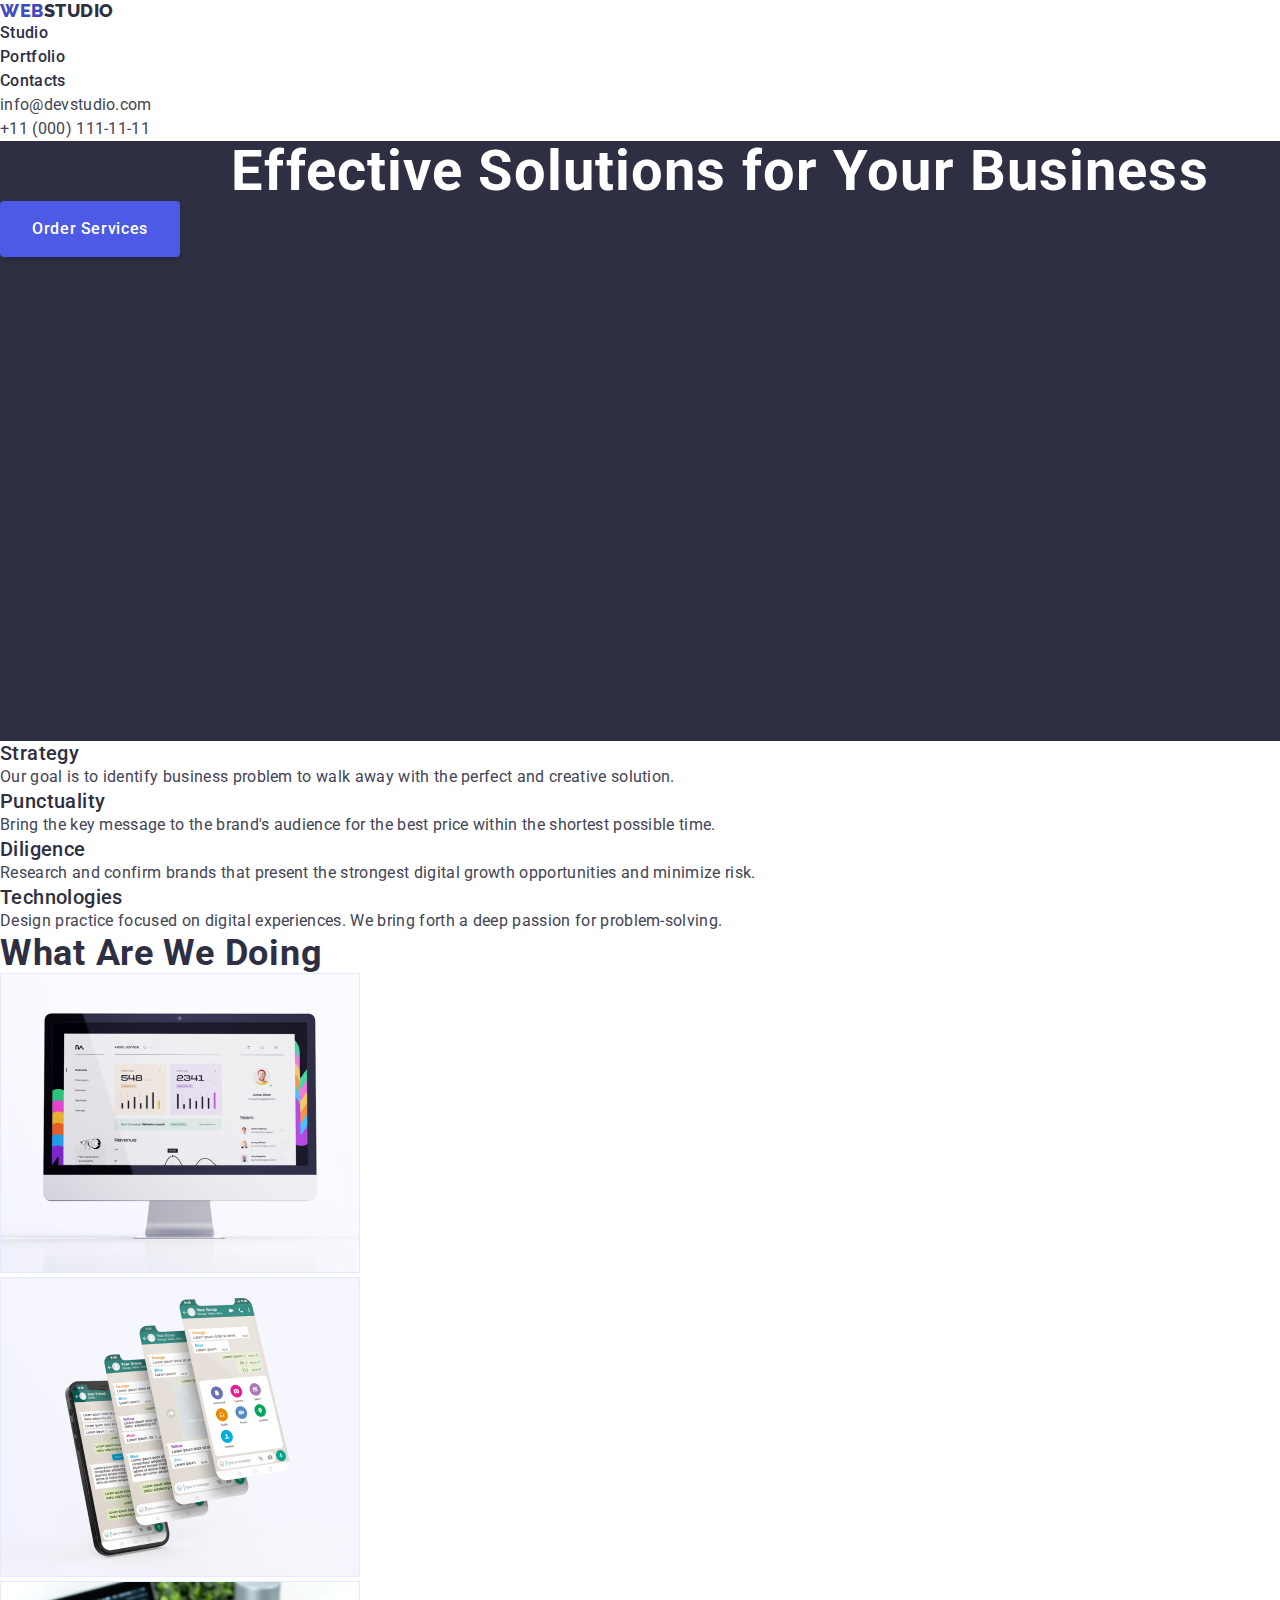
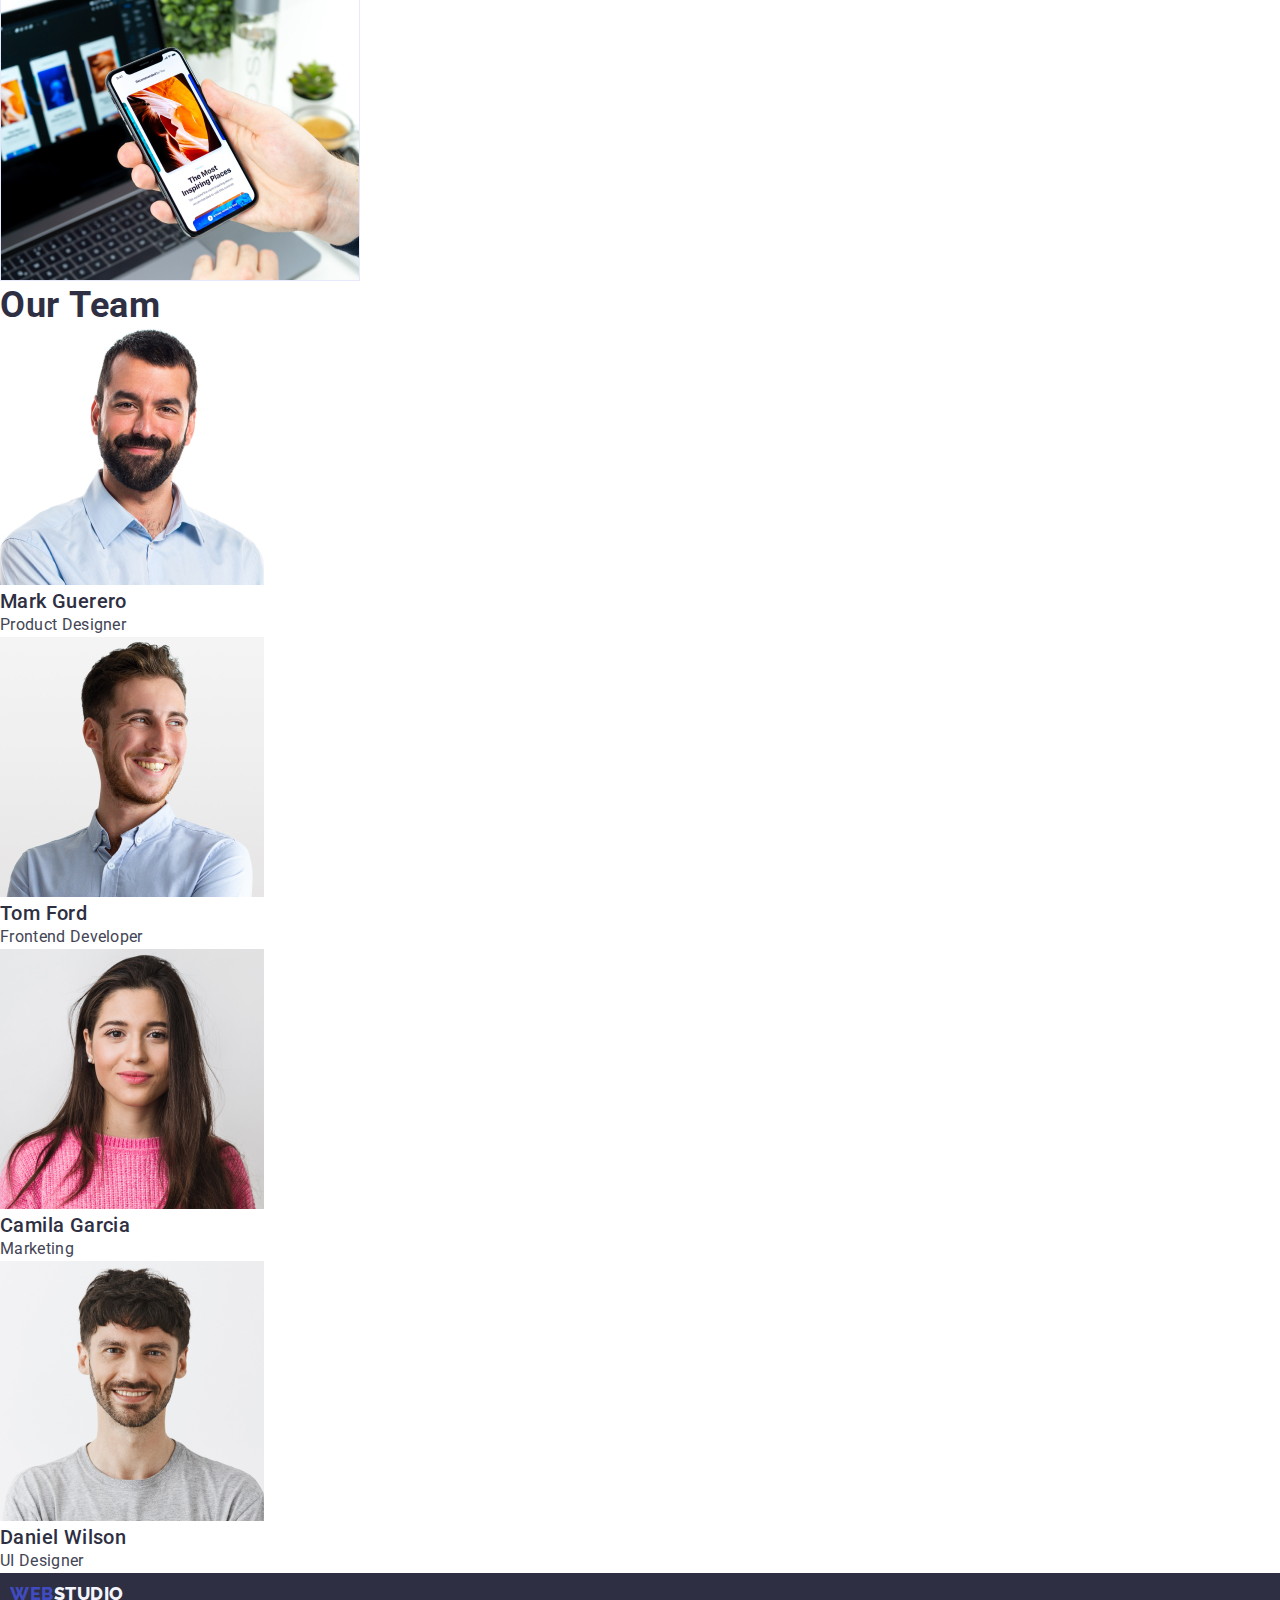
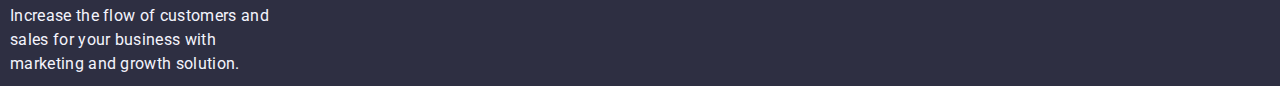
<file: index.html>
<!DOCTYPE html>
<html lang="en">
<head>
    <title>Web Studio</title>
    <meta charset="utf-8"/>
    <meta name="description" content="Your Business Solution"/>
    <meta name="viewport" content="width=device-width, initial-scale=1"/>
    <link rel="stylesheet" href="./css/style.css"/>
    <link rel="preconnect" href="https://fonts.googleapis.com"/>
    <link rel="preconnect" href="https://fonts.gstatic.com" crossorigin/>
    <link href="https://fonts.googleapis.com/css2?family=Raleway:wght@800&family=Roboto:wght@400;500;700&display=swap"
        rel="stylesheet"/>
    <link rel="stylesheet" href="https://cdnjs.cloudflare.com/ajax/libs/modern-normalize/2.0.0/modern-normalize.min.css"
        integrity="sha512-4xo8blKMVCiXpTaLzQSLSw3KFOVPWhm/TRtuPVc4WG6kUgjH6J03IBuG7JZPkcWMxJ5huwaBpOpnwYElP/m6wg=="
        crossorigin="anonymous" referrerpolicy="no-referrer"/>
</head>
<body>
    <!-- Header Section -->
    <header class="main-header">
        <a href="./index.html" class="main-header-logo">
            <span class="ocean">WEB</span>STUDIO
        </a>
        <nav>
            <ul class="main-header-menu">
                <li class="header-nav-list">
                    <a class="main-header-menu-item" href="./index.html">Studio</a>
                </li>
                <li class="header-nav-list">
                    <a class="main-header-menu-item" href="./portfolio.html">Portfolio</a>
                </li>
                <li class="header-nav-list">
                    <a class="main-header-menu-item" href="./index.html">Contacts</a>
                </li>
            </ul>
        </nav>
        <address class="address">
            <ul class="main-address">
                <li class="main-address-item">
                    <a class="main-address-link" href="mailto:info@devstudio.com">info@devstudio.com</a>
                </li>
                <li class="main-address-item">
                    <a class="main-address-link" href="tel:110001111111">+11 (000) 111-11-11</a>
                </li>
            </ul>
        </address>
    </header>
    <!-- Main Section -->
    <main>
        <section class="hero">
            <h1 class="hero-title">Effective Solutions for Your Business
            </h1>
            <button type="button" class="hero-button">Order Services
            </button>
        </section>
        <section class="features">
            <h2 hidden class="features-title">Features</h2>
            <ul class="features-menu">
                <li class="features-menu-item">
                    <h3 class="features-menu-title">Strategy</h3>
                    <p class="features-menu-description">Our goal is to identify business problem to walk away with the perfect and creative solution.
                    </p>
                </li>
                <li class="features-menu-item">
                    <h3 class="features-menu-title">Punctuality</h3>
                    <p class="features-menu-description">Bring the key message to the brand's audience for the best price within the shortest possible time.
                    </p>
                </li>
                <li class="features-menu-item">
                    <h3 class="features-menu-title">Diligence</h3>
                    <p class="features-menu-description">Research and confirm brands that present the strongest digital growth opportunities and minimize risk.
                    </p>
                </li>
                <li class="features-menu-item">
                    <h3 class="features-menu-title">Technologies</h3>
                    <p class="features-menu-description">Design practice focused on digital experiences. We bring forth a deep passion for problem-solving.
                    </p>
                </li>
            </ul>
        </section>
        <section class="gadgets">
            <h2 class="gadgets-title">What are we doing</h2>
            <ul>
                <li class="gadgets-images">
                    <img src="images/img201.jpg" alt="graph" width="360">
                </li>
                <li class="gadgets-images">
                    <img src="images/img202.jpg" alt="phone-screens" width="360">
                </li>
                <li class="gadgets-images">
                    <img src="images/img203.jpg" alt="phone-and-laptop" width="360">
                </li>
            </ul>
        </section>
        <section class="team">
            <h2 class="team-title">Our Team</h2>
            <ul>
                <li class="team-item">
                    <img src="images/img301.jpg" alt="mark2">
                    <h3 class="team-item-name">Mark Guerero</h3>
                    <p class="team-item-title">Product Designer</p>
                </li>
                <li class="team-item">
                    <img src="images/img302.jpg" alt="tom">
                    <h3 class="team-item-name">Tom Ford</h3>
                    <p class="team-item-title">Frontend Developer</p>
                </li>
                <li class="team-item">
                    <img src="images/img303.jpg" alt="camila">
                    <h3 class="team-item-name">Camila Garcia</h3>
                    <p class="team-item-title">Marketing</p>
                </li>
                <li class="team-item">
                    <img src="images/img304.jpg" alt="daniel1">
                    <h3 class="team-item-name">Daniel Wilson</h3>
                    <p class="team-item-title">UI Designer</p>
                </li>
            </ul>
        </section>
    </main>
    <!-- Footer Section -->
    <footer class="footer">
        <a href="./index.html" class="footer-logo">
            <span class="ocean">WEB</span>STUDIO
        </a>
        <p class="footer-caption">Increase the flow of customers and<br>sales for your business with<br>marketing and growth
            solution.
        </p>
    </footer>
</body>
</html>
</file>
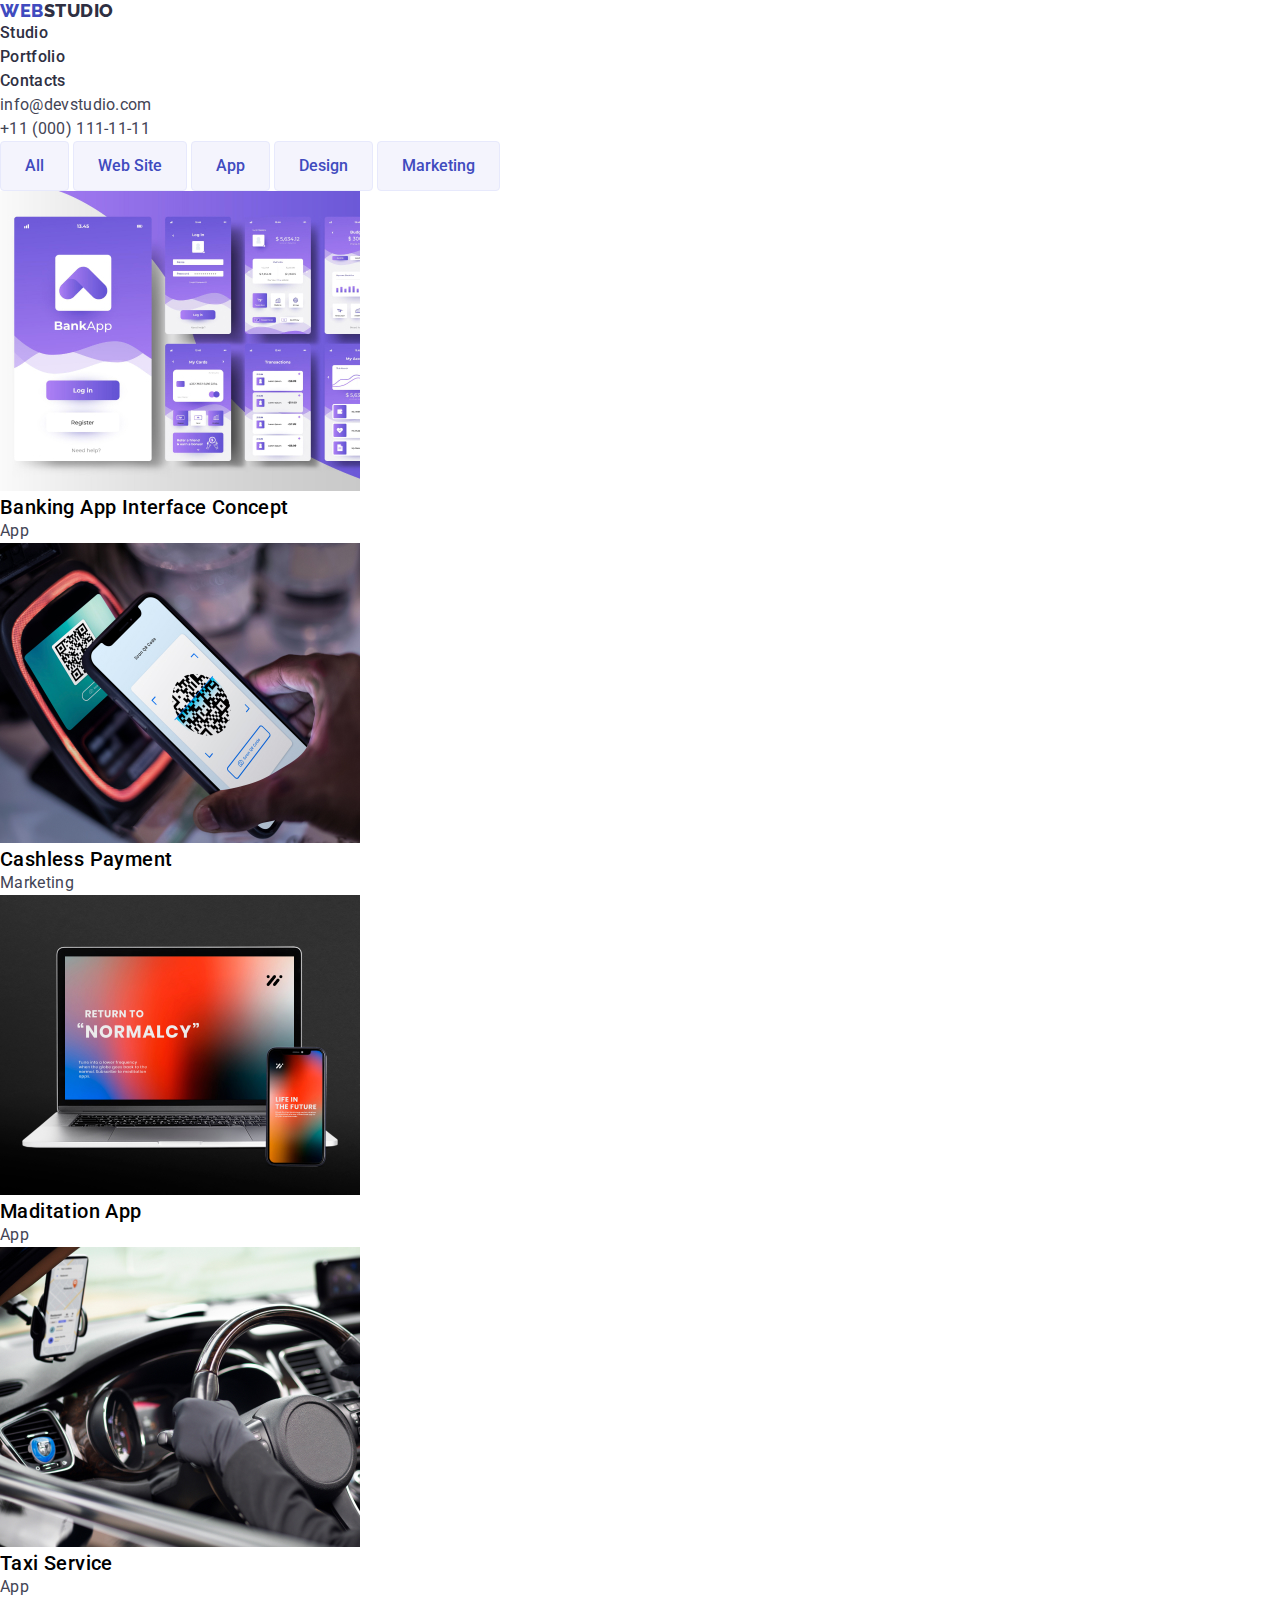
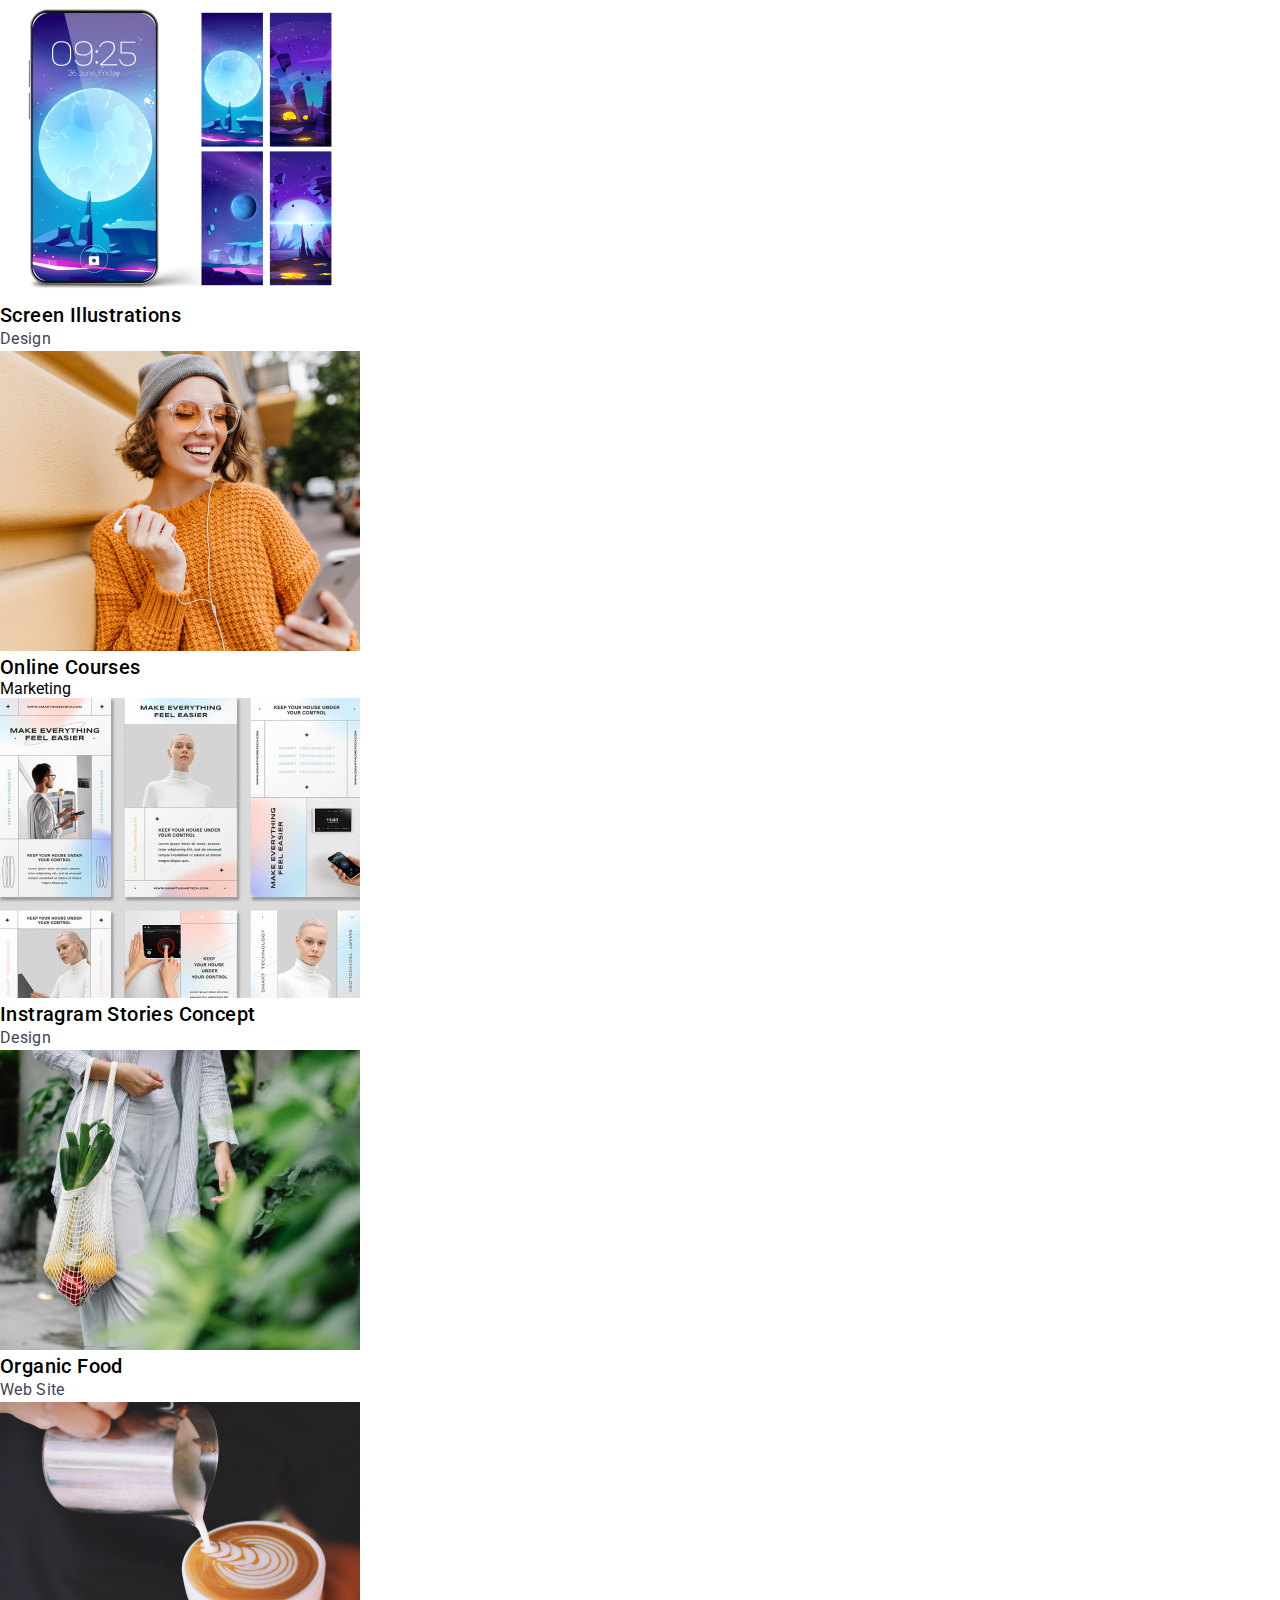
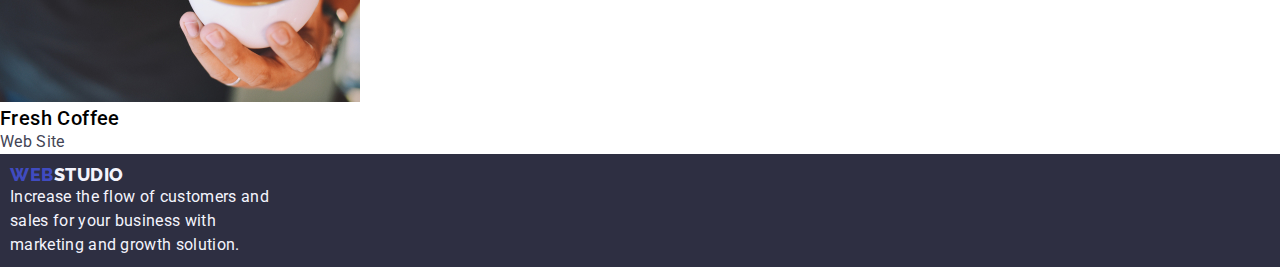
<file: portfolio.html>
<!DOCTYPE html>
<html lang="en">
<head>
    <title>Web Studio</title>
    <meta charset="utf-8"/>
    <meta name="description" content="Your Business Solution" />
    <meta name="viewport" content="width=device-width, initial-scale=1">
    <link rel="stylesheet" href="./css/portfolio.css">
    <link rel="preconnect" href="https://fonts.googleapis.com">
    <link rel="preconnect" href="https://fonts.gstatic.com" crossorigin>
    <link href="https://fonts.googleapis.com/css2?family=Raleway:wght@800&family=Roboto:wght@400;500;700&display=swap"
        rel="stylesheet">
    <link rel="stylesheet" href="https://cdnjs.cloudflare.com/ajax/libs/modern-normalize/2.0.0/modern-normalize.min.css"
        integrity="sha512-4xo8blKMVCiXpTaLzQSLSw3KFOVPWhm/TRtuPVc4WG6kUgjH6J03IBuG7JZPkcWMxJ5huwaBpOpnwYElP/m6wg=="
        crossorigin="anonymous" referrerpolicy="no-referrer">
</head>
<body data-loom-blur-type-mv3="NONE">
    <!-- Header Section -->
    <header class="main-header">
        <a href="./index.html" class="main-header-logo">
            <span class="ocean">WEB</span>STUDIO
        </a>
        <nav>
            <ul class="main-header-menu">
                <li class="header-nav-list">
                    <a class="main-header-menu-item" href="./index.html">studio</a>
                </li>
                <li class="header-nav-list">
                    <a class="main-header-menu-item" href="./portfolio.html">portfolio</a>
                </li>
                <li class="header-nav-list">
                    <a class="main-header-menu-item" href="./index.html">contacts</a>
                </li>
            </ul>
        </nav>
        <address class="address">
            <ul class="main-address">
                <li class="main-address-item">
                    <a class="main-address-link" href="mailto:info@devstudio.com">info@devstudio.com</a>
                </li>
                <li class="main-address-item">
                    <a class="main-address-link" href="tel:110001111111">+11 (000) 111-11-11</a>
                </li>
            </ul>
        </address>
    </header>
    <!-- Main Section -->
    <main class="main">
        <section class="hero">
            <h2 hidden class="hero-tab">Features</h2>
            <ul class="portfolio-item">
                <li class="portfolio-item-list">
                    <button class="portfolio-menu-item" type="button">All</button>
                    <button class="portfolio-menu-item" type="button">Web Site</button>
                    <button class="portfolio-menu-item" type="button">App</button>
                    <button class="portfolio-menu-item" type="button">Design</button>
                    <button class="portfolio-menu-item" type="button">Marketing</button>
                </li>
            </ul>
        </section>
        <section class="content-menu">
            <h2 hidden class="content-title">Features</h2>
            <ul class="content-menu-list">
                <li class="content-menu-item">
                    <img src="images/bankApp.jpg" alt="banking" width="360">
                    <h3 class="content-menu-title">Banking App Interface Concept</h3>
                    <p class="content-menu-subtitle">App</p>
                </li>
                <li class="content-menu-item">
                    <img src="images/QR.jpg" alt="cashless" width="360">
                    <h3 class="content-menu-title">Cashless Payment</h3>
                    <p class="content-menu-subtitle">Marketing</p>
                </li>
                <li class="content-menu-item">
                    <img src="images/normalcy.jpg" alt="medi" width="360">
                    <h3 class="content-menu-title">Maditation App</h3>
                    <p class="content-menu-subtitle">App</p>
                <li class="content-menu-item">
                    <img src="images/driving.jpg" alt="taxi" width="360">
                    <h3 class="content-menu-title">Taxi Service</h3>
                    <p class="content-menu-subtitle">App</p>
                </li>
                <li class="content-menu-item">
                    <img src="images/phone.jpg" alt="screen" width="360">
                    <h3 class="content-menu-title">Screen Illustrations</h3>
                    <p class="content-menu-subtitle">Design</p>
                </li>
                <li class="content-menu-item">
                    <img src="images/girl.jpg" alt="online" width="360">
                    <h3 class="content-menu-title">Online Courses</h3>
                    <p class="ctivity-itema">Marketing</p>
                </li>
                <li class="content-menu-item">
                    <img src="images/collage.jpg" alt="insta" width="360">
                    <h3 class="content-menu-title">Instragram Stories Concept</h3>
                    <p class="content-menu-subtitle">Design</p>
                </li>
                <li class="content-menu-item">
                    <img src="images/market.jpg" alt="organic" width="360">
                    <h3 class="content-menu-title">Organic Food</h3>
                    <p class="content-menu-subtitle">Web Site</p>
                </li>
                <li class="content-menu-item">
                    <img src="images/coffee.jpg" alt="fresh" width="360">
                    <h3 class="content-menu-title">Fresh Coffee</h3>
                    <p class="content-menu-subtitle">Web Site</p>
                </li>
            </ul>
        </section>
    </main>
    <!-- Footer Section -->
    <footer class="footer">
        <a href="./index.html" class="footer-logo">
            <span class="ocean">WEB</span>STUDIO
        </a>
        <p class="footer-caption">Increase the flow of customers and<br>sales for your business with<br>marketing and growth solution.
        </p>
    </footer>
</body>
</html>
</file>
<file: css/style.css>
* {
    margin: 0;
    padding: 0;
    box-sizing: border-box;
}

body {
    font-family: 'Roboto', sans-serif;
}

ul {
    list-style: none;
}

a {
    text-decoration: none;
    color: var(--navyblue);
    font-size: 16px;
    font-weight: 500;
    line-height: 24px;
    letter-spacing: 0.32px;
}

address {
    font-style: normal;
}

:root {
    --iris: #4D5AE5;
    --ocean: #404BBF;
    --navyblue: #2E2F42;
    --green: #31D0AA;
    --slate: #434455;
    --lightslate: #8E8F99;
    --cornflower: #E7E9FC;
    --cloud: #F4F4FD;
    --navybluemodal: #2E2F42;
    --grey: #2E2F42;
    --white: #FFFFFF;
    --dairy: #FCFCFC;
}

.main-header-logo {
    color: var(--navybluemodal);
    font-size: 18px;
    font-weight: 800;
    text-transform: uppercase;
    line-height: 21px;
    letter-spacing: 0.54px;
    font-family: 'Raleway';
}

.main-header-menu-item:hover,
.main-address-link:hover {
    color: var(--ocean)
}

.header {
    letter-spacing: .54px;
    font-weight: 800;
    line-height: 21px;
    font-size: 18px;
    color: var(--ocean);
    background-color: var(--white);
    border-bottom: ipx solid var(--cornflower);
}

.main-header-menu-item {
    color: var(--navybluemodal);
    font-size: 16px;
    line-height: 24px;
}

.main-address-link {
    color: var(--slate);
    font-size: 16px;
    font-style: normal;
    font-weight: 400;
    line-height: 24px;
    letter-spacing: 0.32px;
}

.hero {
    background: var(--navyblue);
    width: 1440px;
    height: 600px;
    flex-shrink: 0;
}

.hero-button {
    display: inline-flex;
    padding: 16px 32px;
    align-items: flex-start;
    gap: 10px;
    border-radius: 4px;
    background: var(--iris);
    box-shadow: 0px 4px 4px 0px rgba(0, 0, 0, 0.15);
    color: var(--white);
    font-size: 16px;
    font-weight: 500;
    line-height: 24px;
    letter-spacing: 0.64px;
}

.hero-button:hover {
    background-color: var(--ocean);
}

.hero-title {
    color: var(--white, );
    text-align: center;
    font-size: 56px;
    font-weight: 700;
    line-height: 60px;
    letter-spacing: 1.12px;
}

button {
    font-family: inherit;
    border: unset;
    outline: none;
    cursor: pointer;
}

.features-menu-title {
    color: var(--navyblue);
    font-size: 20px;
    font-weight: 500;
    line-height: 24px;
    letter-spacing: 0.4px;
}

.features-menu-description {
    color: var(--slate);
    font-size: 16px;
    font-weight: 400;
    line-height: 24px;
    letter-spacing: 0.32px;
}

.gadgets-title {
    color: var(--navyblue);
    text-align: left;
    font-size: 36px;
    font-weight: 700;
    line-height: 40px;
    letter-spacing: 0.72px;
    text-transform: capitalize;
    font-style: normal;
}

.team-title {
    color: var(--navyblue);
    text-align: left;
    font-size: 36px;
    font-weight: 700;
    line-height: 40px;
    letter-spacing: 0.72px;
    text-transform: capitalize;
    font-style: normal;
}

.team-item-name {
    color: var(--navyblue);
    text-align: left;
    font-size: 20px;
    font-style: normal;
    font-weight: 500;
    line-height: 24px;
    letter-spacing: 0.4px;
}

.team-item-title {
    color: var(--slate);
    text-align: left;
    font-size: 16px;
    font-style: normal;
    font-weight: 400;
    line-height: 24px;
    letter-spacing: 0.32px
}

.ocean {
    font-family: 'Raleway';
    font-size: 18px;
    font-weight: 800;
    line-height: 21px;
    letter-spacing: 0.54px;
    text-transform: uppercase;
    color: var(--ocean);
}

.footer-caption {
    color: var(--cloud);
    font-size: 16px;
    font-style: normal;
    font-weight: 400;
    line-height: 24px;
    letter-spacing: 0.32px;
}

.footer-logo {
    color: var(--cloud);
    font-family: 'Raleway';
    font-size: 18px;
    font-style: normal;
    font-weight: 800;
    line-height: 21px;
    letter-spacing: 0.54px;
    text-transform: uppercase;
}

.footer {
    background-color: var(--navyblue);
    color: var(--white);
    padding: 10px;
}
</file>
<file: css/portfolio.css>
* {
    margin: 0;
    padding: 0;
    box-sizing: border-box;
}

address {
    font-style: normal;
}

body {
    font-family: 'Roboto', sans-serif;
}

ul {
    list-style: none;
}

a {
    text-decoration: none;
    color: var(--navyblue);
    font-size: 16px;
    font-weight: 500;
    line-height: 24px;
    letter-spacing: 0.32px;
}

:root {
    --iris: #4D5AE5;
    --ocean: #404BBF;
    --navyblue: #2E2F42;
    --green: #31D0AA;
    --slate: #434455;
    --lightslate: #8E8F99;
    --cornflower: #E7E9FC;
    --cloud: #F4F4FD;
    --navybluemodal: #2E2F42;
    --grey: #2E2F42;
    --white: #FFFFFF;
    --dairy: #FCFCFC;
}

.ocean {
    font-family: 'Raleway';
    font-size: 18px;
    font-weight: 800;
    line-height: 21px;
    letter-spacing: 0.54px;
    text-transform: uppercase;
    color: var(--ocean);
}

.main-header {
    letter-spacing: .54px;
    font-weight: 800;
    line-height: 21px;
    font-size: 18px;
    color: var(--ocean);
    background-color: var(--white);
    border-bottom: ipx solid var(--cornflower);
}

.main-header-logo {
    color: var(--navybluemodal);
    font-size: 18px;
    font-weight: 800;
    text-transform: uppercase;
    line-height: 21px;
    letter-spacing: 0.54px;
    font-family: 'Raleway';
}

.header-nav-list {
    color: var(--navybluemodal);
    font-size: 16px;
    line-height: 24px;
}

.main-header-menu-item {
    color: var(--navybluemodal);
    font-size: 16px;
    font-weight: 500;
    line-height: 24px;
    letter-spacing: 0.32px;
    text-transform: capitalize;
}

.main-header-menu-item:hover,
.main-address-link:hover {
    color: var(--ocean)
}

.main-address-link {
    color: var(--slate);
    font-size: 16px;
    line-height: 24px;
    font-size: 16px;
    font-style: normal;
    font-weight: 400;
    line-height: 24px;
    letter-spacing: 0.32px;
}

.footer-logo {
    color: var(--cloud);
    font-family: 'Raleway';
    font-size: 18px;
    font-weight: 800;
    line-height: 21px;
    letter-spacing: 0.54px;
    text-transform: uppercase;
}

.portfolio-menu-item {
    text-transform: capitalize;
    border-radius: 4px;
    background-color: var(--cloud);
    color: var(--ocean);
    font-size: 16px;
    font-style: normal;
    font-weight: 500;
    line-height: 24px;
    padding: 12px 24px;
    border: 1px solid var(--cornflower);
    font-family: inherit;
    outline: none;
    cursor: pointer;
}

button {
    font-family: inherit;
    border: unset;
    outline: none;
    cursor: pointer;
    display: inline;
    box-sizing: border-box;
    text-indent: 0;
    text-shadow: 0;
    text-align: center;
}

.portfolio-menu-item:hover {
    color: var(--white);
    border-color: var(--ocean);
    background: var(--ocean);
    box-shadow: 0px 2px 2px 0px rgba(0, 0, 0, 0.12), 0px 2px 1px 0px rgba(0, 0, 0, 0.08), 0px 3px 1px 0px rgba(0, 0, 0, 0.10);
}

.content-menu-title {
    color: var(--navy);
    font-size: 20px;
    font-weight: 500;
    line-height: 24px;
    letter-spacing: 0.4px;
}

.content-menu-subtitle {
    color: var(--slate);
    font-size: 16px;
    font-weight: 400;
    line-height: 24px;
    letter-spacing: 0.32px;
}

.footer-caption {
    color: var(--cloud);
    font-size: 16px;
    font-weight: 400;
    line-height: 24px;
    letter-spacing: 0.32px;
}

.footer {
    background-color: var(--navyblue);
    color: var(--white);
    padding: 10px;
}
</file>
